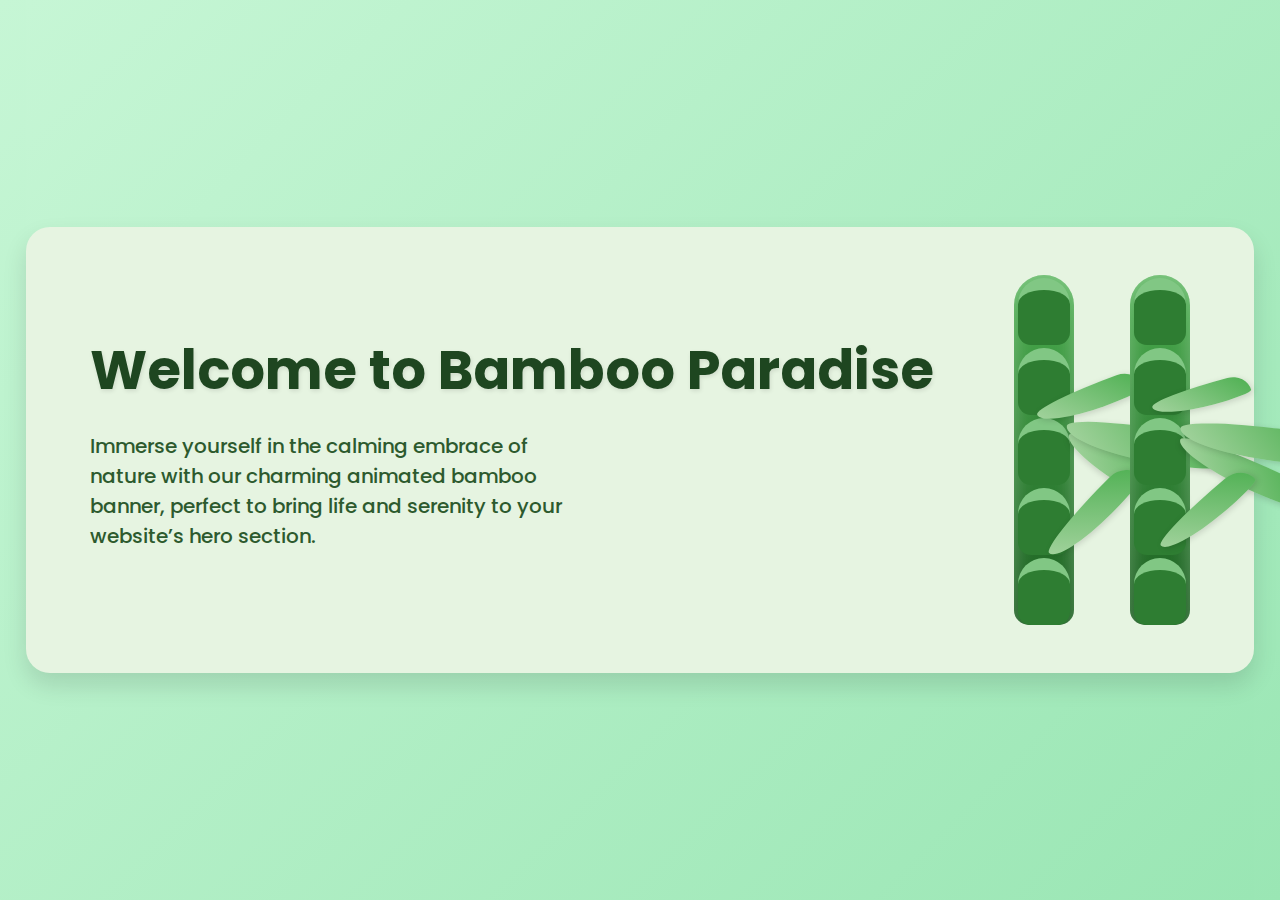
<file: bamboo.html>
<!DOCTYPE html>
<html lang="en">
<head>
<meta charset="UTF-8" />
<meta name="viewport" content="width=device-width, initial-scale=1" />
<title>Hero Banner with Animated Cartoon Bamboo</title>
<style>
  @import url('https://fonts.googleapis.com/css2?family=Poppins:wght@700&display=swap');

  body, html {
    margin: 0; padding: 0; height: 100%;
    font-family: 'Poppins', sans-serif;
    background: linear-gradient(135deg, #c6f6d5, #9ae6b4);
    display: flex;
    justify-content: center;
    align-items: center;
  }

  .hero-banner {
    max-width: 1100px;
    width: 90vw;
    background: #e6f4e1;
    border-radius: 24px;
    box-shadow: 0 12px 25px rgba(0,0,0,0.12);
    display: flex;
    align-items: center;
    padding: 3rem 4rem;
    gap: 3rem;
    flex-wrap: wrap;
  }

  .hero-text {
    flex: 1 1 320px;
    color: #1e4620;
  }

  .hero-text h1 {
    font-size: 3.4rem;
    margin: 0 0 1rem 0;
    text-shadow: 1px 2px 4px rgba(0,0,0,0.1);
  }

  .hero-text p {
    font-weight: 500;
    font-size: 1.25rem;
    line-height: 1.5;
    max-width: 480px;
    color: #2d5a2e;
  }

  .bamboo-container {
    display: flex;
    flex-shrink: 0;
    gap: 3.5rem;
  }

  .bamboo-stalk {
    position: relative;
    width: 60px;
    height: 350px;
    background: linear-gradient(180deg, #4caf50 0%, #1b5e20 100%);
    border-radius: 30px 30px 15px 15px;
    transform-origin: bottom center;
    animation: sway 4s ease-in-out infinite;
    box-shadow: inset 0 8px 20px rgba(255, 255, 255, 0.3);
  }
  /* second stalk sway delay */
  .bamboo-stalk.second {
    animation-delay: 2s;
  }

  /* bamboo segments on each stalk */
  .bamboo-segment {
    position: absolute;
    width: 52px;
    height: 55px;
    background: #2e7d32;
    border-radius: 30px 30px 15px 15px;
    border-top: 12px solid #81c784;
    left: 4px;
  }
  .segment1 {
    bottom: 0;
  }
  .segment2 {
    bottom: 70px;
  }
  .segment3 {
    bottom: 140px;
  }
  .segment4 {
    bottom: 210px;
  }
  .segment5 {
    bottom: 280px;
  }

  /* leaves attached to stalk */
  .leaf {
    position: absolute;
    background: linear-gradient(45deg, #a8d5a2, #4caf50);
    border-radius: 80% 20% 40% 60% / 40% 80% 20% 60%;
    box-shadow: 1px 2px 6px rgba(0,0,0,0.15);
    animation: leafSway 4s ease-in-out infinite;
    transform-origin: center bottom;
  }

  /* leaves for first stalk */
  .stalk1 .leaf1 {
    width: 140px;
    height: 30px;
    top: 180px;
    left: 62%;
    transform: rotate(30deg);
    animation-delay: 0s;
  }

  .stalk1 .leaf2 {
    width: 120px;
    height: 27px;
    top: 220px;
    left: 48%;
    transform: rotate(-45deg);
    animation-delay: 1s;
  }

  .stalk1 .leaf3 {
    width: 155px;
    height: 35px;
    top: 150px;
    left: 80%;
    transform: rotate(10deg);
    animation-delay: 2s;
  }
  .stalk1 .leaf4 {
    width: 110px;
    height: 25px;
    top: 110px;
    left: 42%;
    transform: rotate(-20deg);
    animation-delay: 3s;
  }

  /* leaves for second stalk */
  .stalk2 .leaf1 {
    width: 135px;
    height: 28px;
    top: 180px;
    left: 62%;
    transform: rotate(25deg);
    animation-delay: 2s;
  }

  .stalk2 .leaf2 {
    width: 115px;
    height: 25px;
    top: 220px;
    left: 45%;
    transform: rotate(-40deg);
    animation-delay: 3s;
  }

  .stalk2 .leaf3 {
    width: 150px;
    height: 33px;
    top: 150px;
    left: 78%;
    transform: rotate(8deg);
    animation-delay: 0s;
  }
  .stalk2 .leaf4 {
    width: 100px;
    height: 22px;
    top: 110px;
    left: 40%;
    transform: rotate(-15deg);
    animation-delay: 1s;
  }

  /* sway animations */
  @keyframes sway {
    0%, 100% {
      transform: rotate(0deg);
      box-shadow: inset 0 8px 20px rgba(255, 255, 255, 0.3);
    }
    50% {
      transform: rotate(7deg);
      box-shadow: inset 7px 8px 20px rgba(255, 255, 255, 0.5);
    }
  }

  @keyframes leafSway {
    0%, 100% {
      transform: rotate(var(--init-rotate));
      filter: drop-shadow(0 2px 1px rgba(0, 0, 0, 0.25));
    }
    50% {
      filter: drop-shadow(0 4px 3px rgba(0, 0, 0, 0.35));
    }
  }

  /* responsiveness */
  @media (max-width: 850px) {
    .hero-banner {
      flex-direction: column;
      padding: 2rem 2rem;
      gap: 2rem;
    }
    .hero-text {
      max-width: 100%;
      text-align: center;
    }
    .hero-text h1 {
      font-size: 2.8rem;
    }
    .bamboo-container {
      gap: 2rem;
    }
  }

  @media (max-width: 400px) {
    .hero-text h1 {
      font-size: 2.2rem;
    }
    .hero-text p {
      font-size: 1.1rem;
    }
    .bamboo-stalk {
      width: 48px;
      height: 280px;
    }
    .bamboo-segment {
      width: 41px;
      height: 44px;
      border-top-width: 9px;
      left: 3.5px;
    }
    .bamboo-container {
      gap: 1.5rem;
    }
    .stalk1 .leaf1,
    .stalk2 .leaf1 {
      width: 110px;
      height: 22px;
    }
  }
</style>
</head>
<body>
  <section class="hero-banner" role="banner" aria-label="Hero banner with animated cartoon bamboo">
    <div class="hero-text">
      <h1>Welcome to Bamboo Paradise</h1>
      <p>Immerse yourself in the calming embrace of nature with our charming animated bamboo banner, perfect to bring life and serenity to your website’s hero section.</p>
    </div>
    <div class="bamboo-container" aria-hidden="true" >
      <!-- First bamboo stalk -->
      <div class="bamboo-stalk stalk1">
        <div class="bamboo-segment segment1"></div>
        <div class="bamboo-segment segment2"></div>
        <div class="bamboo-segment segment3"></div>
        <div class="bamboo-segment segment4"></div>
        <div class="bamboo-segment segment5"></div>
        <!-- leaves -->
        <div class="leaf leaf1" style="--init-rotate: 30deg;"></div>
        <div class="leaf leaf2" style="--init-rotate: -45deg;"></div>
        <div class="leaf leaf3" style="--init-rotate: 10deg;"></div>
        <div class="leaf leaf4" style="--init-rotate: -20deg;"></div>
      </div>

      <!-- Second bamboo stalk -->
      <div class="bamboo-stalk second stalk2">
        <div class="bamboo-segment segment1"></div>
        <div class="bamboo-segment segment2"></div>
        <div class="bamboo-segment segment3"></div>
        <div class="bamboo-segment segment4"></div>
        <div class="bamboo-segment segment5"></div>
        <!-- leaves -->
        <div class="leaf leaf1" style="--init-rotate: 25deg;"></div>
        <div class="leaf leaf2" style="--init-rotate: -40deg;"></div>
        <div class="leaf leaf3" style="--init-rotate: 8deg;"></div>
        <div class="leaf leaf4" style="--init-rotate: -15deg;"></div>
      </div>
    </div>
  </section>
</body>
</html>
</file>
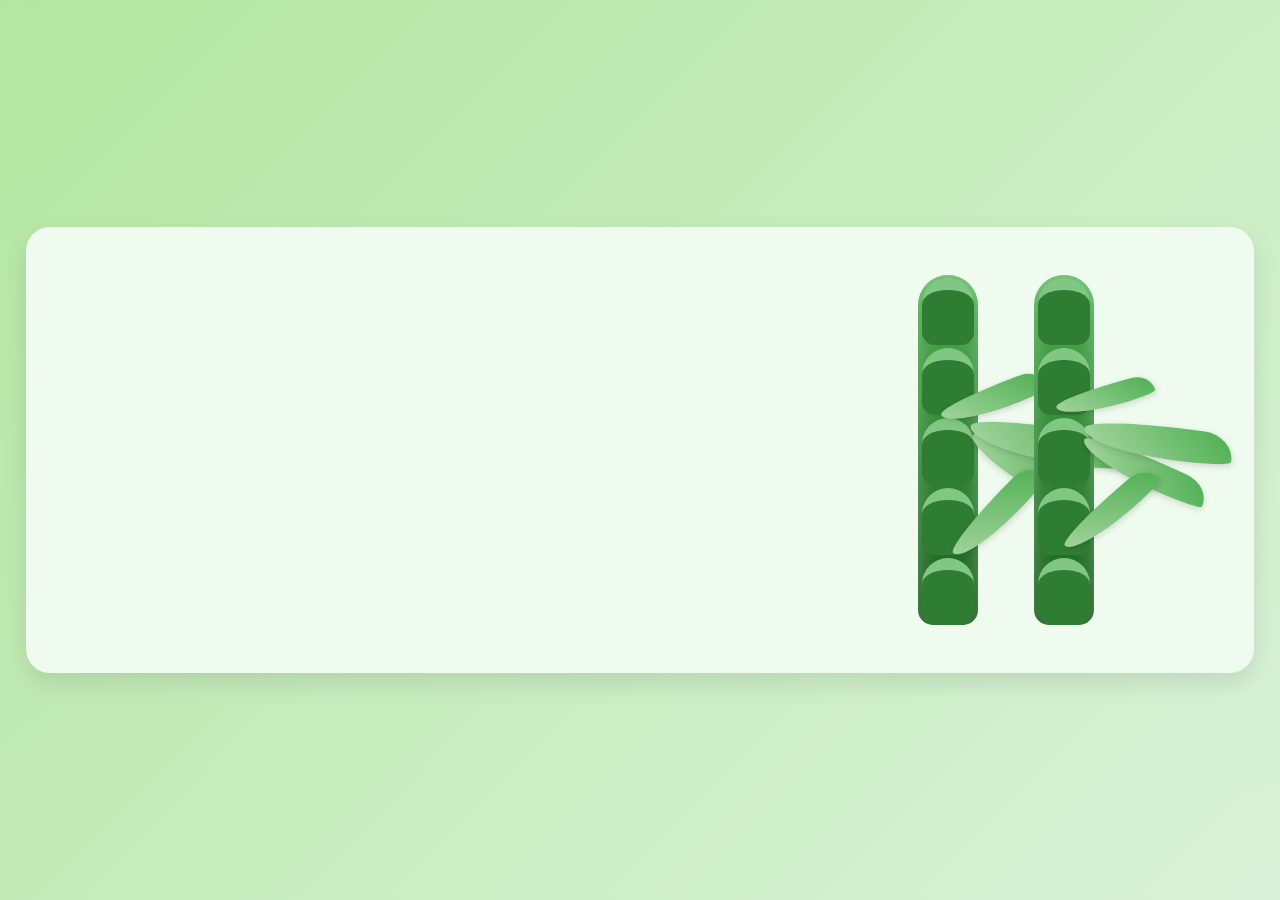
<file: banner.html>
<!DOCTYPE html>
<html lang="en" >
<head>
  <meta charset="UTF-8" />
  <meta name="viewport" content="width=device-width, initial-scale=1" />
  <title>Bamboo Hero Banner with Animation</title>
  <style>
    @import url('https://fonts.googleapis.com/css2?family=Poppins:wght@600&display=swap');

    body, html {
      margin: 0; padding: 0; height: 100%;
      font-family: 'Poppins', sans-serif;
      background: linear-gradient(135deg, #b3e6a1, #daf2d9);
      display: flex;
      justify-content: center;
      align-items: center;
      min-height: 100vh;
    }

    .hero-banner {
      display: flex;
      align-items: center;
      justify-content: space-between;
      max-width: 1100px;
      width: 90vw;
      background: #f0fbf0;
      box-shadow: 0 10px 25px rgba(0,0,0,0.1);
      border-radius: 24px;
      padding: 3rem 4rem;
      gap: 3rem;
      overflow: hidden;
    }

    .hero-text {
      flex: 1;
      color: #2c5a24;
    }

    .hero-text h1 {
      font-size: 3.6rem;
      margin: 0 0 1rem 0;
      line-height: 1.1;
      text-shadow: 1px 2px 4px rgba(0,0,0,0.08);
    }

    .hero-text p {
      font-size: 1.25rem;
      line-height: 1.6;
      margin-bottom: 2rem;
      color: #497b40;
    }

    .btn-primary {
      background-color: #4caf50;
      color: white;
      font-size: 1.2rem;
      padding: 0.9rem 2.5rem;
      border: none;
      border-radius: 35px;
      cursor: pointer;
      box-shadow: 0 4px 12px rgba(76, 175, 80, 0.45);
      transition: background-color 0.3s ease;
      user-select: none;
    }
    .btn-primary:hover,
    .btn-primary:focus {
      background-color: #3a9c3a;
      outline: none;
    }

    /* Bamboo container */
   .bamboo-container {
    display: flex;
    flex-shrink: 0;
    gap: 3.5rem;
    margin-right: 6rem;
  }

  .bamboo-stalk {
    position: relative;
    width: 60px;
    height: 350px;
    background: linear-gradient(180deg, #4caf50 0%, #1b5e20 100%);
    border-radius: 30px 30px 15px 15px;
    transform-origin: bottom center;
    animation: sway 4s ease-in-out infinite;
    box-shadow: inset 0 8px 20px rgba(255, 255, 255, 0.3);
  }
  /* second stalk sway delay */
  .bamboo-stalk.second {
    animation-delay: 2s;
  }

  /* bamboo segments on each stalk */
  .bamboo-segment {
    position: absolute;
    width: 52px;
    height: 55px;
    background: #2e7d32;
    border-radius: 30px 30px 15px 15px;
    border-top: 12px solid #81c784;
    left: 4px;
  }
  .segment1 {
    bottom: 0;
  }
  .segment2 {
    bottom: 70px;
  }
  .segment3 {
    bottom: 140px;
  }
  .segment4 {
    bottom: 210px;
  }
  .segment5 {
    bottom: 280px;
  }

  /* leaves attached to stalk */
  .leaf {
    position: absolute;
    background: linear-gradient(45deg, #a8d5a2, #4caf50);
    border-radius: 80% 20% 40% 60% / 40% 80% 20% 60%;
    box-shadow: 1px 2px 6px rgba(0,0,0,0.15);
    animation: leafSway 4s ease-in-out infinite;
    transform-origin: center bottom;
  }

  /* leaves for first stalk */
  .stalk1 .leaf1 {
    width: 140px;
    height: 30px;
    top: 180px;
    left: 62%;
    transform: rotate(30deg);
    animation-delay: 0s;
  }

  .stalk1 .leaf2 {
    width: 120px;
    height: 27px;
    top: 220px;
    left: 48%;
    transform: rotate(-45deg);
    animation-delay: 1s;
  }

  .stalk1 .leaf3 {
    width: 155px;
    height: 35px;
    top: 150px;
    left: 80%;
    transform: rotate(10deg);
    animation-delay: 2s;
  }
  .stalk1 .leaf4 {
    width: 110px;
    height: 25px;
    top: 110px;
    left: 42%;
    transform: rotate(-20deg);
    animation-delay: 3s;
  }

  /* leaves for second stalk */
  .stalk2 .leaf1 {
    width: 135px;
    height: 28px;
    top: 180px;
    left: 62%;
    transform: rotate(25deg);
    animation-delay: 2s;
  }

  .stalk2 .leaf2 {
    width: 115px;
    height: 25px;
    top: 220px;
    left: 45%;
    transform: rotate(-40deg);
    animation-delay: 3s;
  }

  .stalk2 .leaf3 {
    width: 150px;
    height: 33px;
    top: 150px;
    left: 78%;
    transform: rotate(8deg);
    animation-delay: 0s;
  }
  .stalk2 .leaf4 {
    width: 100px;
    height: 22px;
    top: 110px;
    left: 40%;
    transform: rotate(-15deg);
    animation-delay: 1s;
  }

  /* sway animations */
  @keyframes sway {
    0%, 100% {
      transform: rotate(0deg);
      box-shadow: inset 0 8px 20px rgba(255, 255, 255, 0.3);
    }
    50% {
      transform: rotate(7deg);
      box-shadow: inset 7px 8px 20px rgba(255, 255, 255, 0.5);
    }
  }

  @keyframes leafSway {
    0%, 100% {
      transform: rotate(var(--init-rotate));
      filter: drop-shadow(0 2px 1px rgba(0, 0, 0, 0.25));
    }
    50% {
      filter: drop-shadow(0 4px 3px rgba(0, 0, 0, 0.35));
    }
  }

  /* responsiveness */
  @media (max-width: 850px) {
    .hero-banner {
      flex-direction: column;
      padding: 2rem 2rem;
      gap: 2rem;
    }
    .hero-text {
      max-width: 100%;
      text-align: center;
    }
    .hero-text h1 {
      font-size: 2.8rem;
    }
    .bamboo-container {
      gap: 2rem;
    }
  }

  @media (max-width: 400px) {
    .hero-text h1 {
      font-size: 2.2rem;
    }
    .hero-text p {
      font-size: 1.1rem;
    }
    .bamboo-stalk {
      width: 48px;
      height: 280px;
    }
    .bamboo-segment {
      width: 41px;
      height: 44px;
      border-top-width: 9px;
      left: 3.5px;
    }
    .bamboo-container {
      gap: 1.5rem;
    }
    .stalk1 .leaf1,
    .stalk2 .leaf1 {
      width: 110px;
      height: 22px;
    }
  }
  </style>
</head>
<body>
  <section class="hero-banner" role="banner" aria-label="Bamboo animated hero banner">
    <div class="hero-text">
      <!-- <h1>Embrace the Calm of Bamboo</h1>
      <p>Discover serenity and style with our beautiful bamboo-inspired hero banner—perfect for nature lovers and green enthusiasts alike.</p> -->
      <!-- <button class="btn-primary" type="button">Explore Now</button> -->
    </div>
   <div class="bamboo-container" aria-hidden="true" >
      <!-- First bamboo stalk -->
      <div class="bamboo-stalk stalk1">
        <div class="bamboo-segment segment1"></div>
        <div class="bamboo-segment segment2"></div>
        <div class="bamboo-segment segment3"></div>
        <div class="bamboo-segment segment4"></div>
        <div class="bamboo-segment segment5"></div>
        <!-- leaves -->
        <div class="leaf leaf1" style="--init-rotate: 30deg;"></div>
        <div class="leaf leaf2" style="--init-rotate: -45deg;"></div>
        <div class="leaf leaf3" style="--init-rotate: 10deg;"></div>
        <div class="leaf leaf4" style="--init-rotate: -20deg;"></div>
      </div>

      <!-- Second bamboo stalk -->
      <div class="bamboo-stalk second stalk2">
        <div class="bamboo-segment segment1"></div>
        <div class="bamboo-segment segment2"></div>
        <div class="bamboo-segment segment3"></div>
        <div class="bamboo-segment segment4"></div>
        <div class="bamboo-segment segment5"></div>
        <!-- leaves -->
        <div class="leaf leaf1" style="--init-rotate: 25deg;"></div>
        <div class="leaf leaf2" style="--init-rotate: -40deg;"></div>
        <div class="leaf leaf3" style="--init-rotate: 8deg;"></div>
        <div class="leaf leaf4" style="--init-rotate: -15deg;"></div>
      </div>
    </div>
  </section>
</body>
</html>
</file>
